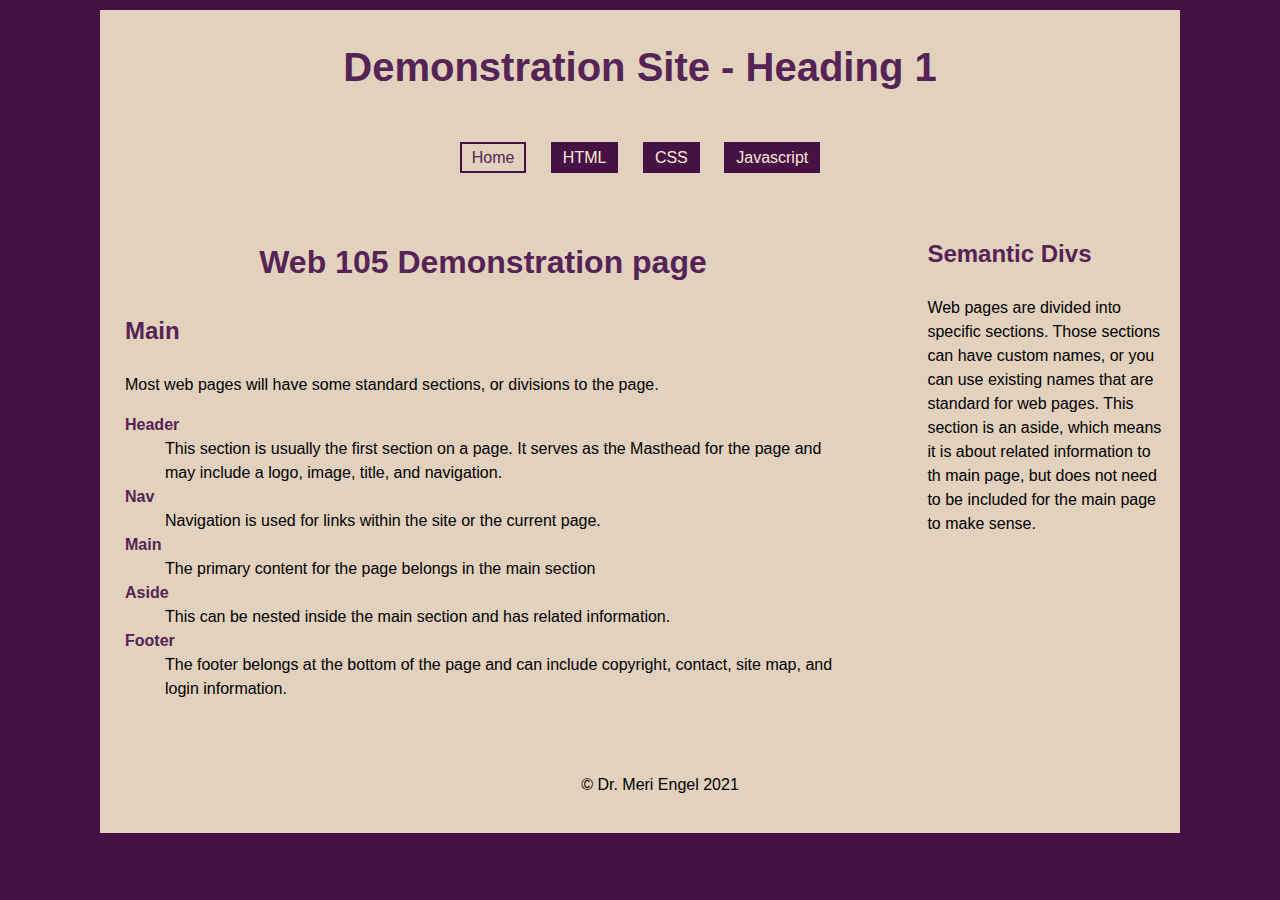
<file: demo-site/index.html>
<!DOCTYPE html>
<html lang="en">

<head>
    <meta charset="UTF-8">
    <meta name="viewport" content="width=device-width, initial-scale=1.0">
    <title>Home Page - Sample</title>
    <link rel="stylesheet" href="css/styles.css">
</head>

<body>
    <div class="container">
        <header>
            <h1>Demonstration Site - Heading 1</h1>
            <nav>
                <a href="index.html" id="current">Home</a>
                <a href="pages/html.html">HTML</a>
                <a href="pages/css.html">CSS</a>
                <a href="pages/javascript.html">Javascript</a>
            </nav>
        </header>
        <aside id="front-aside">
            <h3>Semantic Divs</h3>
            <p>Web pages are divided into specific sections. Those sections can have custom names, or you can use
                existing names that
                are standard for web pages. This section is an aside, which means it is about related information to
                th
                main page, but
                does not need to be included for the main page to make sense.
            </p>
        </aside>
        <main id="front-main">
            <h2>Web 105 Demonstration page</h2>

            <h3>Main</h3>
            <p>Most web pages will have some standard sections, or divisions to the page.</p>
            <dl>
                <dt>Header</dt>
                <dd>This section is usually the first section on a page. It serves as the
                    Masthead for the page and may include a logo, image, title, and navigation.
                </dd>
                <dt>Nav</dt>
                <dd>Navigation is used for links within the site or the current page.</dd>
                <dt>Main</dt>
                <dd>The primary content for the page belongs in the main section</dd>
                <dt>Aside</dt>
                <dd>This can be nested inside the main section and has related information.</dd>
                <dt>Footer</dt>
                <dd>The footer belongs at the bottom of the page and can include copyright, contact, site map, and
                    login information.
                </dd>
            </dl>
        </main>

        <footer>
            <p>&copy; Dr. Meri Engel 2021</p>
        </footer>
    </div>
</body>

</html>
</file>
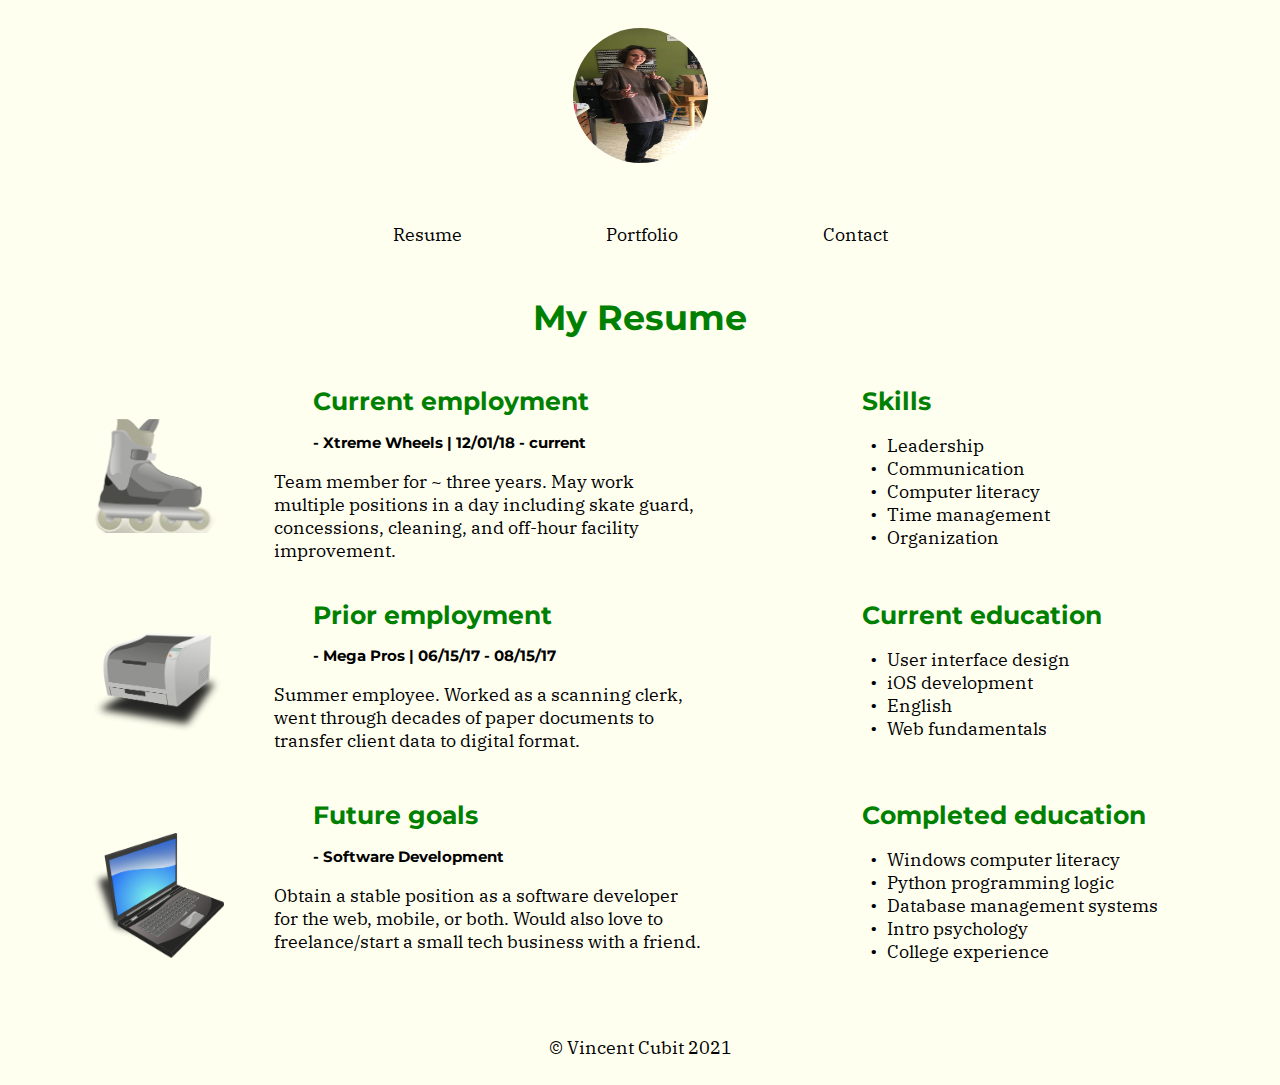
<file: resume-portfolio/index.html>
<!DOCTYPE html>
<html lang="en">
<head>
    <meta charset="UTF-8">
    <meta http-equiv="X-UA-Compatible" content="IE=edge">
    <meta name="viewport" content="width=device-width, initial-scale=1.0">
    <title>Resume</title>
    <link rel="stylesheet" href="css/styles.css">
    <link rel="preconnect" href="https://fonts.gstatic.com"> 
    <link href="https://fonts.googleapis.com/css2?family=IBM+Plex+Serif:wght@200&family=Montserrat:wght@200&display=swap" rel="stylesheet">
</head>
<body>
    <header>
        <img src="images/vin.png" alt="Vincent Cubit" id="profile-pic">
        <nav>
            <a href="index.html" class="nav-link">Resume</a>
            <a href="pages/portfolio.html" class="nav-link">Portfolio</a>
            <a href="pages/contact.html" class="nav-link">Contact</a>
        </nav>
    </header>
    <main>
        <div class="container">
            <h1 class="page-header">My Resume</h1>
            <div class="resume-img-container">
                <img src="images/roller-skating.png" alt="roller-skating" class="resume-img" id="roller-skate">
                <h1>Current employment</h1>
                <h2>- Xtreme Wheels | 12/01/18 - current</h2>
                <p>Team member for ~ three years. May work multiple positions in a day including skate guard,
                    concessions, cleaning, and off-hour facility improvement.</p>
            </div>
            <div class="skills-education-container">
                <h1>Skills</h1>
                <ul>
                    <li>Leadership</li>
                    <li>Communication</li>
                    <li>Computer literacy</li>
                    <li>Time management</li>
                    <li>Organization</li>
                </ul>
            </div>
            <div class="resume-img-container">
                <img src="images/printer.png" alt="printer" class="resume-img">
                <h1>Prior employment</h1>
                <h2>- Mega Pros | 06/15/17 - 08/15/17</h2>
                <p>Summer employee. Worked as a scanning clerk, went through decades of paper documents
                    to transfer client data to digital format.</p>
            </div>
            <div class="skills-education-container">
                <h1>Current education</h1>
                <ul>
                    <li>User interface design</li>
                    <li>iOS development</li>
                    <li>English</li>
                    <li>Web fundamentals</li>
                </ul>
            </div>
            <div class="resume-img-container">
                <img src="images/computer.png" alt="computer" class="resume-img">
                <h1>Future goals</h1>
                <h2>- Software Development</h2>
                <p>Obtain a stable position as a software developer for the web, mobile, or both.
                    Would also love to freelance/start a small tech business with a friend.</p>
            </div>
            <div class="skills-education-container">
                <h1>Completed education</h1>
                <ul>
                    <li>Windows computer literacy</li>
                    <li>Python programming logic</li>
                    <li>Database management systems</li>
                    <li>Intro psychology</li>
                    <li>College experience</li>
                </ul>
            </div>
        </div>
    </main>
    <footer>
        <p>&copy; Vincent Cubit 2021</p>
    </footer>
</body>
</html>
</file>
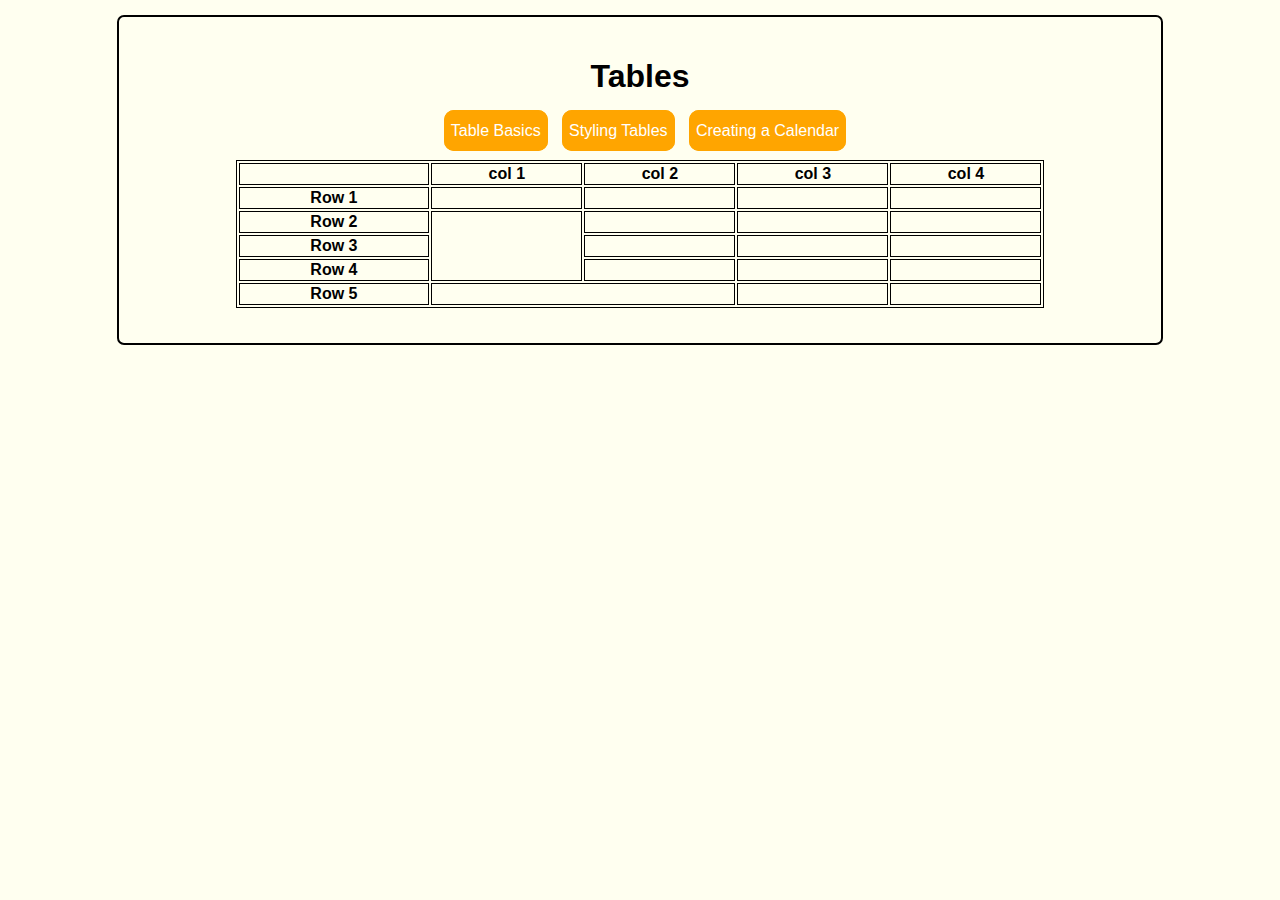
<file: tables/index.html>
<!DOCTYPE html>
<html lang="en">
<head>
    <meta charset="UTF-8">
    <meta http-equiv="X-UA-Compatible" content="IE=edge">
    <meta name="viewport" content="width=device-width, initial-scale=1.0">
    <title>Tables</title>
    <link rel="stylesheet" href="css/styles.css">

    <style>
        table,
        th,
        td {
            border: 1px solid black;
        }

        table {
            margin: 20px auto;
        }
    </style>
</head>
<body>
    <div class="container">
    <header>
        <h1>Tables</h1>
        <nav>
            <a href="index.html">Table Basics</a>
            <a href="pages/styling-tables.html">Styling Tables</a>
            <a href="pages/calendar.html">Creating a Calendar</a>
        </nav>
    </header>
    <main>
        <table style="width: 80%;">
            <tr>
                <th></th>
                <th>col 1</th>
                <th>col 2</th>
                <th>col 3</th>
                <th>col 4</th>
            </tr>
            <tr>
                <th>Row 1</th>
                <td></td>
                <td></td>
                <td></td>
                <td></td>
            </tr>
            <tr>
                <th>Row 2</th>
                <td rowspan="3"></td>
                <td></td>
                <td></td>
                <td></td>
            </tr>
            <tr>
                <th>Row 3</th>
                <td></td>
                <td></td>
                <td></td>
            </tr>
            <tr>
                <th>Row 4</th>
                <td></td>
                <td></td>
                <td></td>
            </tr>
            <tr>
                <th>Row 5</th>
                <td colspan="2"></td>
                <td></td>
                <td></td>
            </tr>
        </table>
    </main>
    </div>
</body>
</html>
</file>
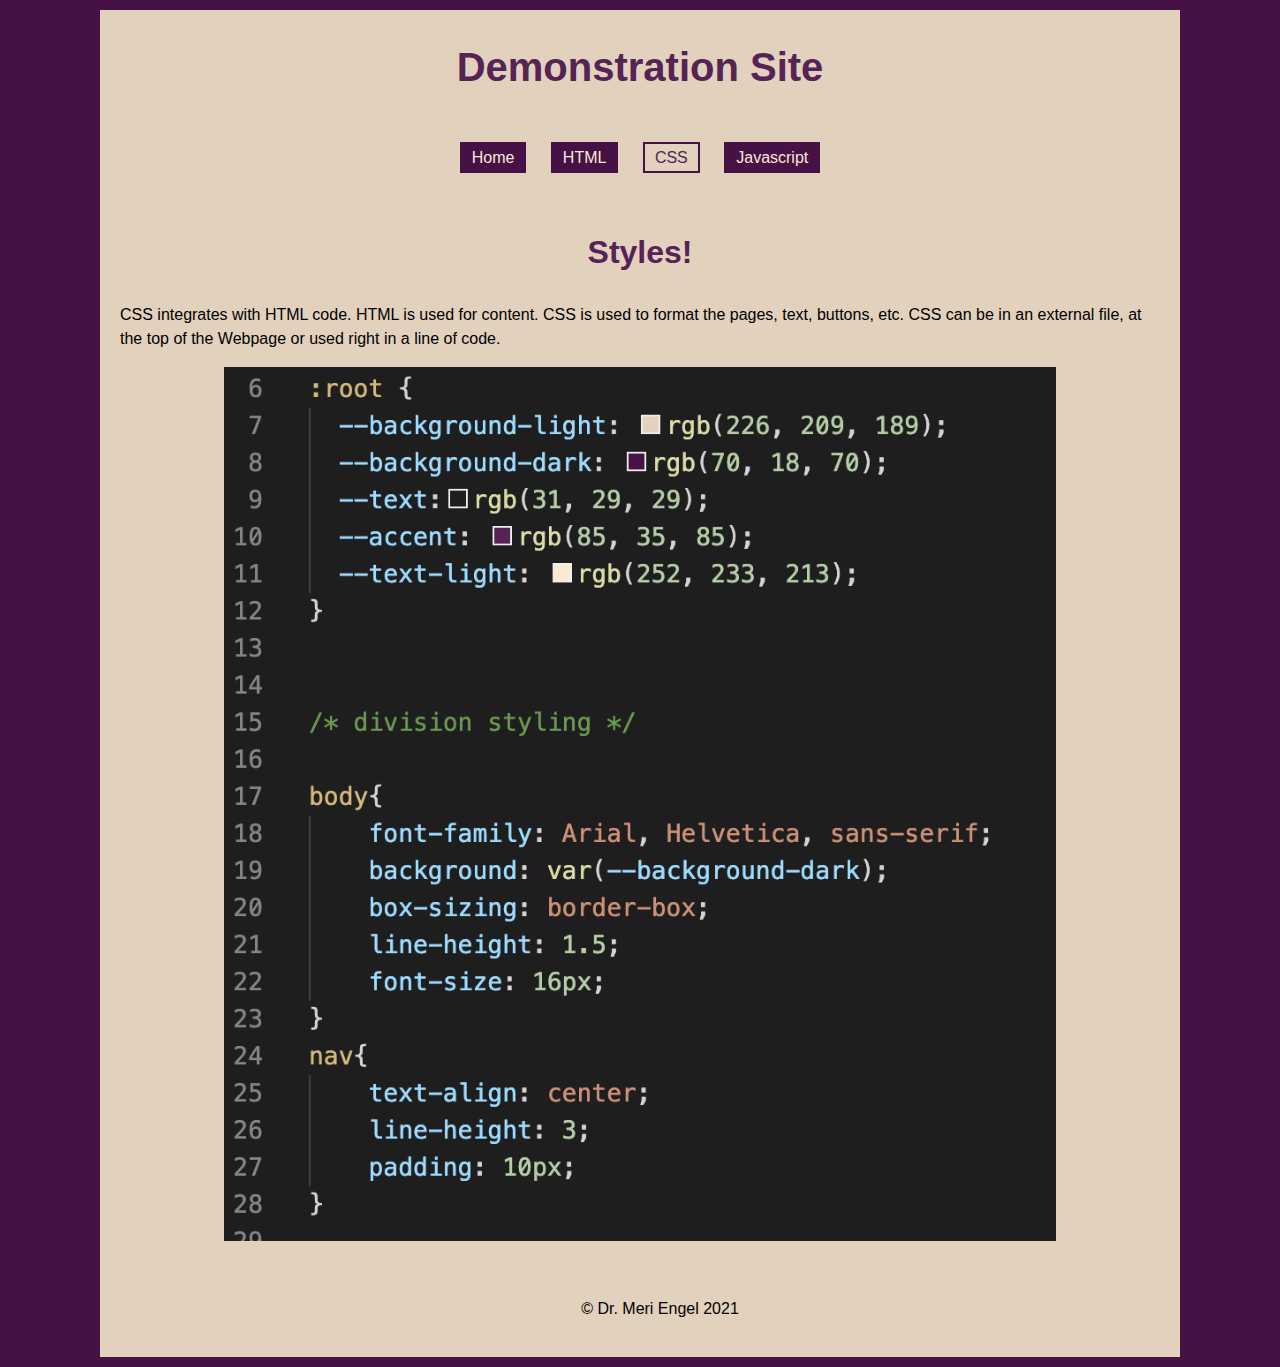
<file: demo-site/pages/css.html>
<!DOCTYPE html>
<html lang="en">

<head>
    <meta charset="UTF-8">
    <meta name="viewport" content="width=device-width, initial-scale=1.0">
    <title>Home Page - Sample</title>
    <link rel="stylesheet" href="../css/styles.css">
</head>

<body>
    <div class="container">
        <header>
            <h1>Demonstration Site</h1>
            <nav>
                <a href="../index.html">Home</a>
                <a href="html.html">HTML</a>
                <a href="css.html" id="current">CSS</a>
                <a href="javascript.html">Javascript</a>
            </nav>
        </header>
        <main>
            <h2>Styles!</h2>
            <p>CSS integrates with HTML code. HTML is used for content. CSS is used to format the
                pages, text, buttons, etc. CSS can be in an external file, at the top of the Webpage 
                or used right in a line of code.
            </p>
            <img src="../images/css.png" alt="Cascading Styles" id="style">
            
        </main>
    
        <footer>
            <p>&copy; Dr. Meri Engel 2021</p>
        </footer>
    </div>
</body>

</html>
</file>
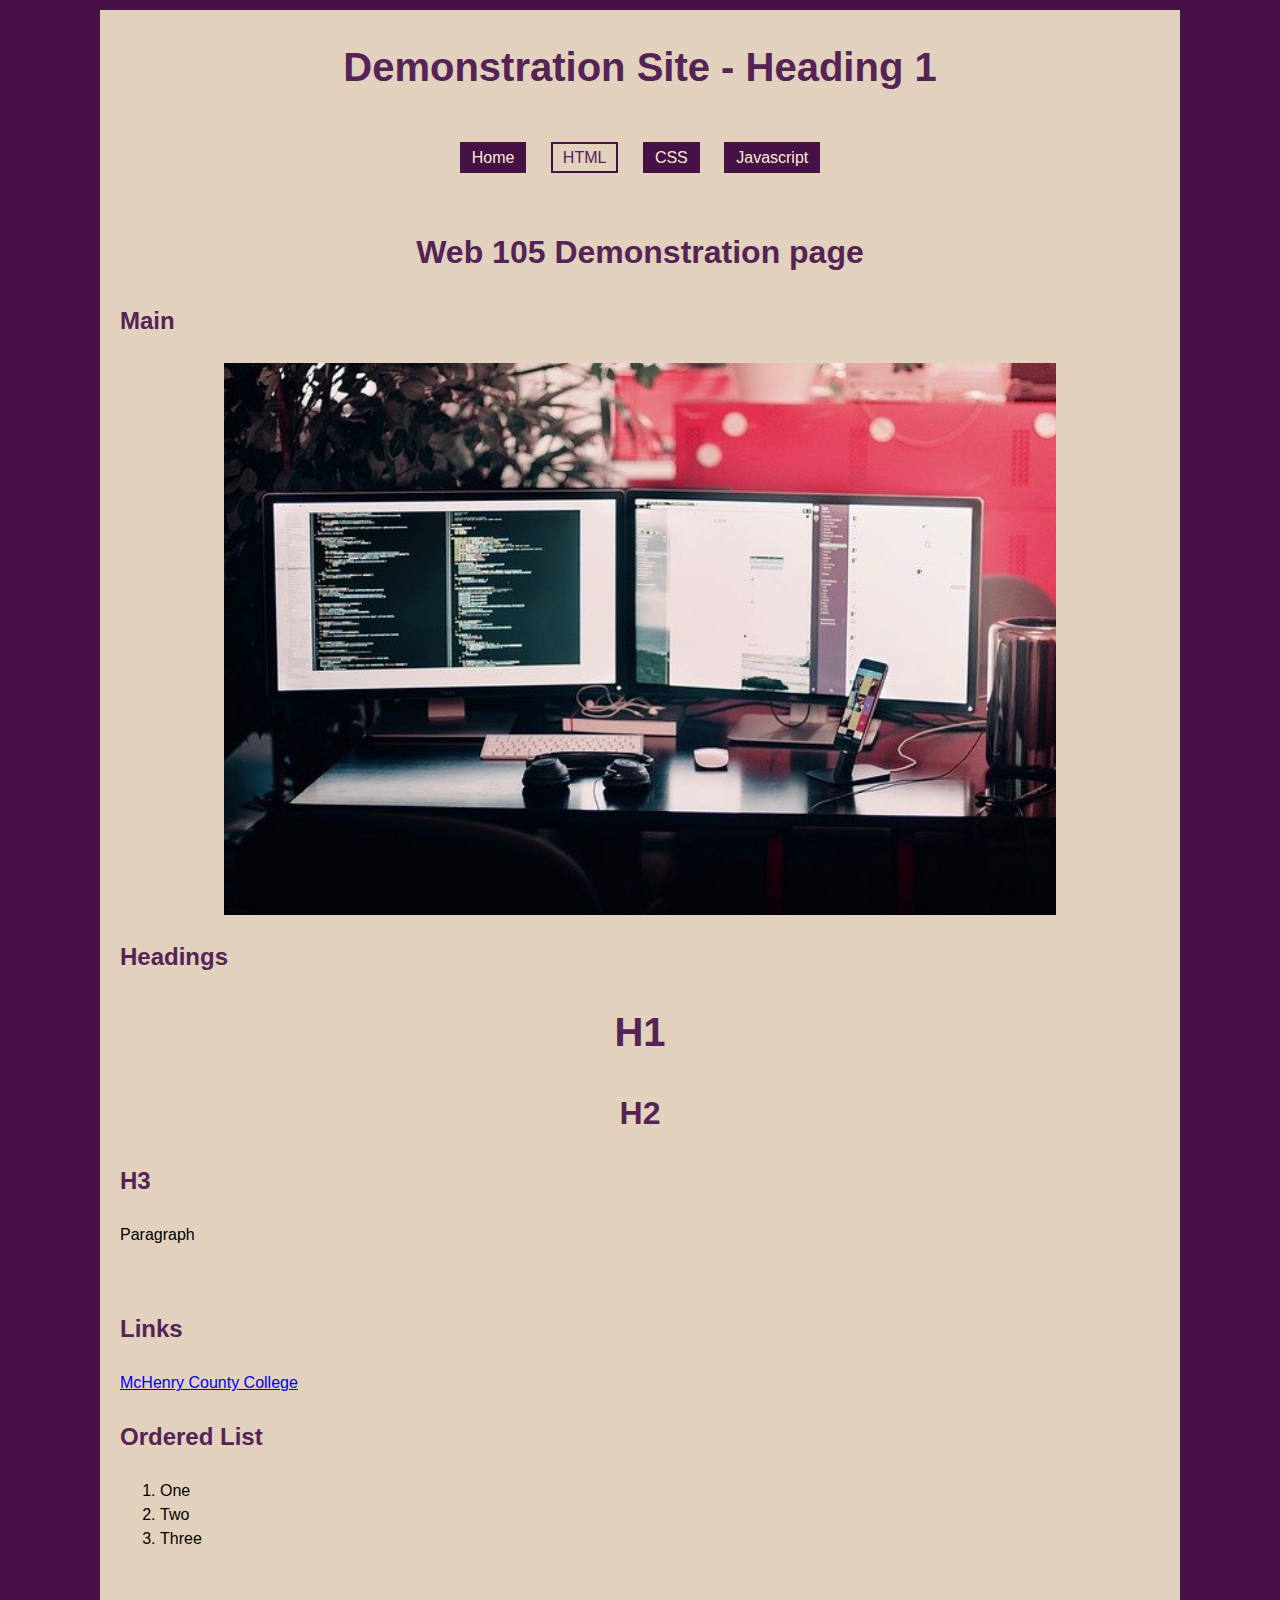
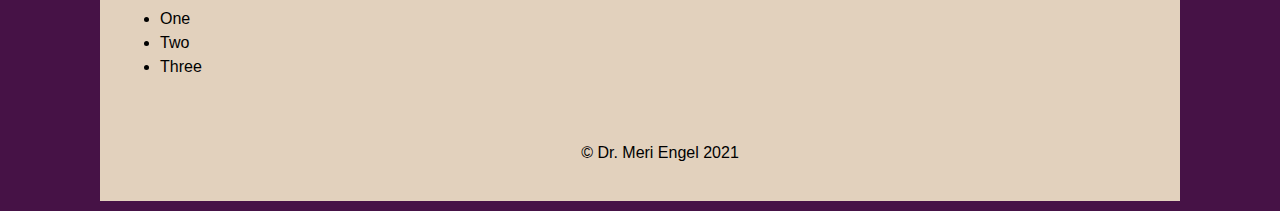
<file: demo-site/pages/html.html>
<!DOCTYPE html>
<html lang="en">

<head>
    <meta charset="UTF-8">
    <meta name="viewport" content="width=device-width, initial-scale=1.0">
    <title>Home Page - Sample</title>
    <link rel="stylesheet" href="../css/styles.css">
</head>

<body>
    <div class="container">
        <header>
            <h1>Demonstration Site - Heading 1</h1>
            <nav>
                <a href="../index.html">Home</a>
                <a href="html.html" id="current">HTML</a>
                <a href="css.html">CSS</a>
                <a href="javascript.html">Javascript</a>
            </nav>
        </header>
        <main>
            <h2>Web 105 Demonstration page</h2>
            <h3>Main</h3>
            <img src="../images/computer.jpg" alt="">
            <h3>Headings</h3>
            <h1>H1</h1>
            <h2>H2</h2>
            <h3>H3</h3>
            <p>Paragraph</p>
            <p>&nbsp;</p>
            <h3>Links</h3>
            <p><a href="www.mchenry.edu">McHenry County College</a></p>
            <h3>Ordered List</h3>
            <ol>
                <li>One</li>
                <li>Two</li>
                <li>Three</li>
            </ol>
            <p>&nbsp;</p>
            <ul>
                <li>One</li>
                <li>Two</li>
                <li>Three</li>
            </ul>
        </main>
        <footer>
            <p>&copy; Dr. Meri Engel 2021</p>
        </footer>
    </div>
</body>

</html>
</file>
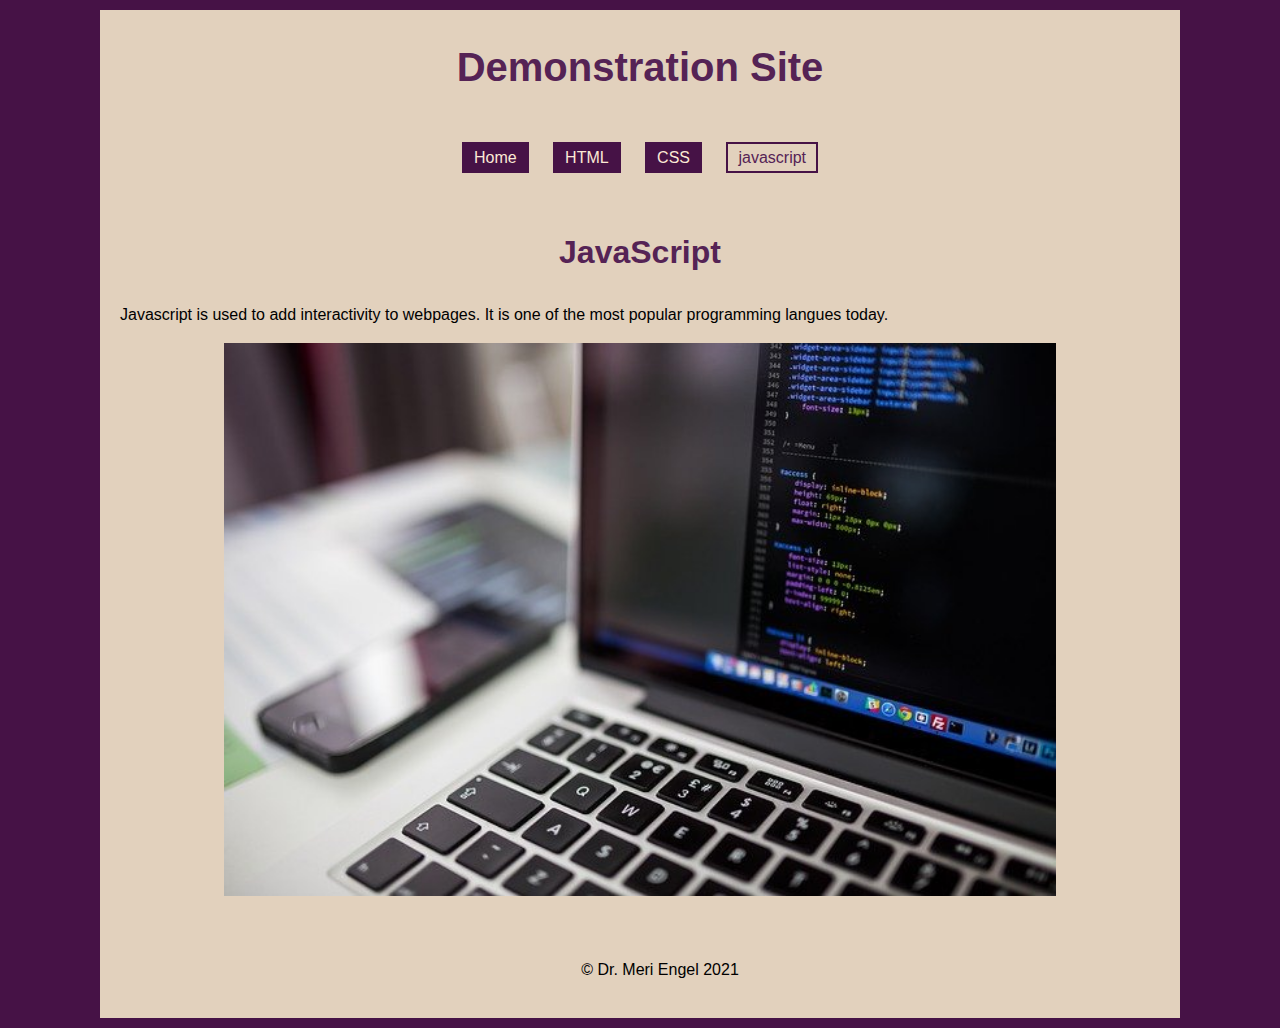
<file: demo-site/pages/javascript.html>
<!DOCTYPE html>
<html lang="en">

<head>
    <meta charset="UTF-8">
    <meta name="viewport" content="width=device-width, initial-scale=1.0">
    <title>Home Page - Sample</title>
    <link rel="stylesheet" href="../css/styles.css">
</head>

<body>
    <div class="container">
        <header>
            <h1>Demonstration Site</h1>
            <nav>
                <a href="../index.html">Home</a>
                <a href="html.html">HTML</a>
                <a href="css.html">CSS</a>
                <a href="Javascript.html" id="current">javascript</a>
            </nav>
        </header>
        <main>
            <h2>JavaScript</h2>

            <p>Javascript is used to add interactivity to webpages.
                It is one of the most popular programming langues today.</p>
            <p><img src="../images/code.jpg" alt="Computer Code"></p>
        </main>


        <footer>
            <p>&copy; Dr. Meri Engel 2021</p>
        </footer>
    </div>
</body>

</html>
</file>
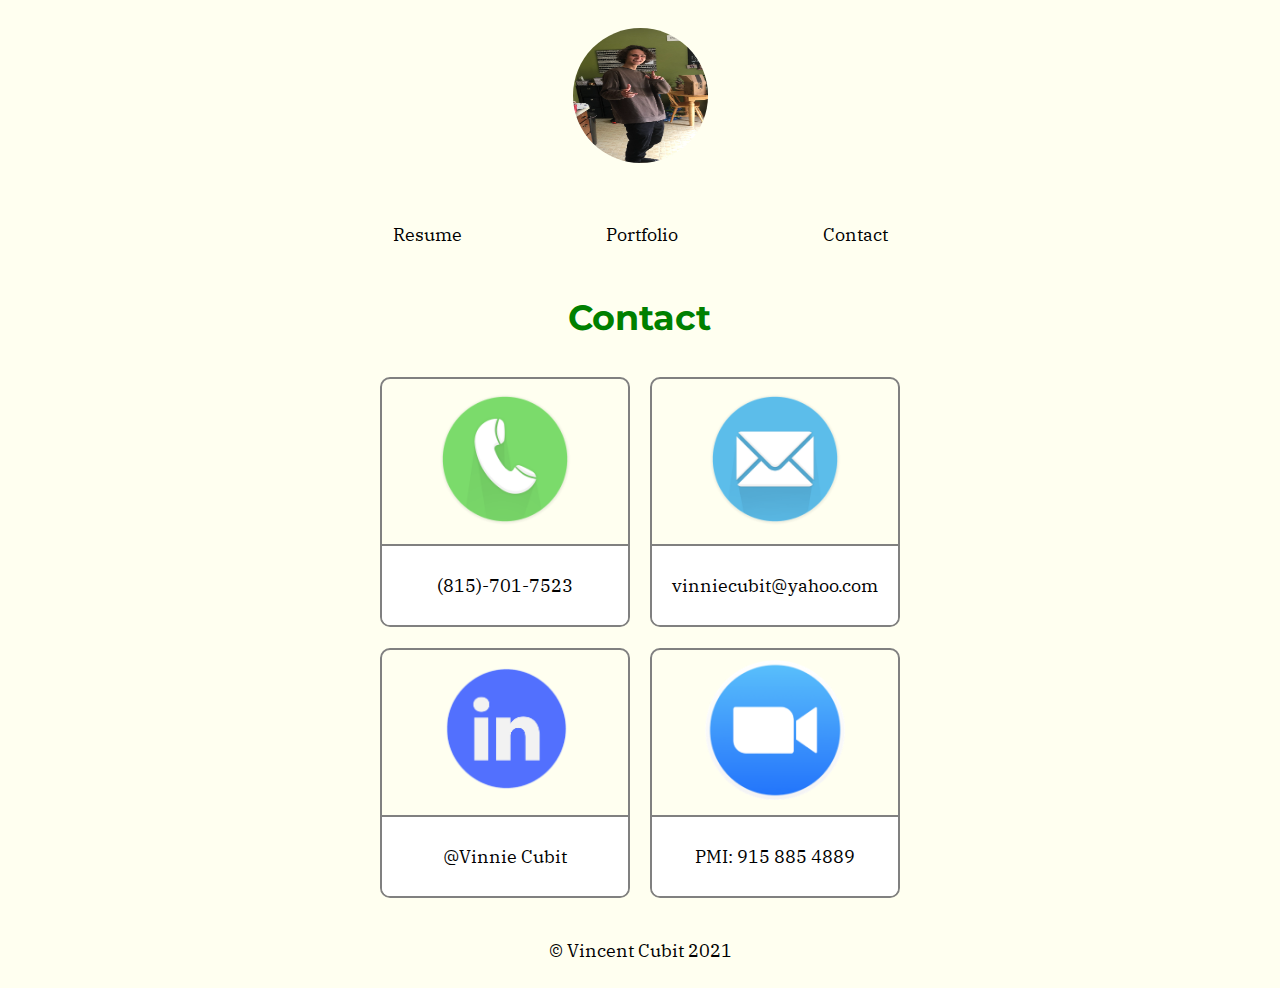
<file: resume-portfolio/pages/contact.html>
<!DOCTYPE html>
<html lang="en">
<head>
    <meta charset="UTF-8">
    <meta http-equiv="X-UA-Compatible" content="IE=edge">
    <meta name="viewport" content="width=device-width, initial-scale=1.0">
    <title>Contact</title>
    <link rel="stylesheet" href="../css/styles.css">
    <link rel="preconnect" href="https://fonts.gstatic.com"> 
    <link href="https://fonts.googleapis.com/css2?family=IBM+Plex+Serif:wght@200&family=Montserrat:wght@200&display=swap" rel="stylesheet">
</head>
<body>
    <header>
        <img src="../images/vin.png" alt="Vincent Cubit" id="profile-pic">
        <nav>
            <a href="../index.html" class="nav-link">Resume</a>
            <a href="portfolio.html" class="nav-link">Portfolio</a>
            <a href="contact.html" class="nav-link">Contact</a>
        </nav>
    </header>
    <main>
        <div class="container">
            <h1 class="page-header">Contact</h1>
            <div class="contact-row">
                <div class="contact-column" id="phone">
                    <img src="../images/phone.png" alt="">
                    <div class="desc"><p>(815)-701-7523</p></div>
                </div>
                <div class="contact-column" id="email">
                    <img src="../images/email.png" alt="">
                    <div class="desc"><p>vinniecubit@yahoo.com</p></div>
                </div>
            </div>
            <div class="contact-row">
                <div class="contact-column" id="linked">
                    </a><img src="../images/linkedin.png" alt="">
                    <div class="desc"><p>@Vinnie Cubit</p></div>
                </div>
                <div class="contact-column" id="zoom">
                    <img src="../images/zoom.png" alt="">
                    <div class="desc"><p>PMI: 915 885 4889</p></div>
                </div>
            </div>
        </div>
    </main>
    <footer>
        <p>&copy; Vincent Cubit 2021</p>
    </footer>
</body>
</html>
</file>
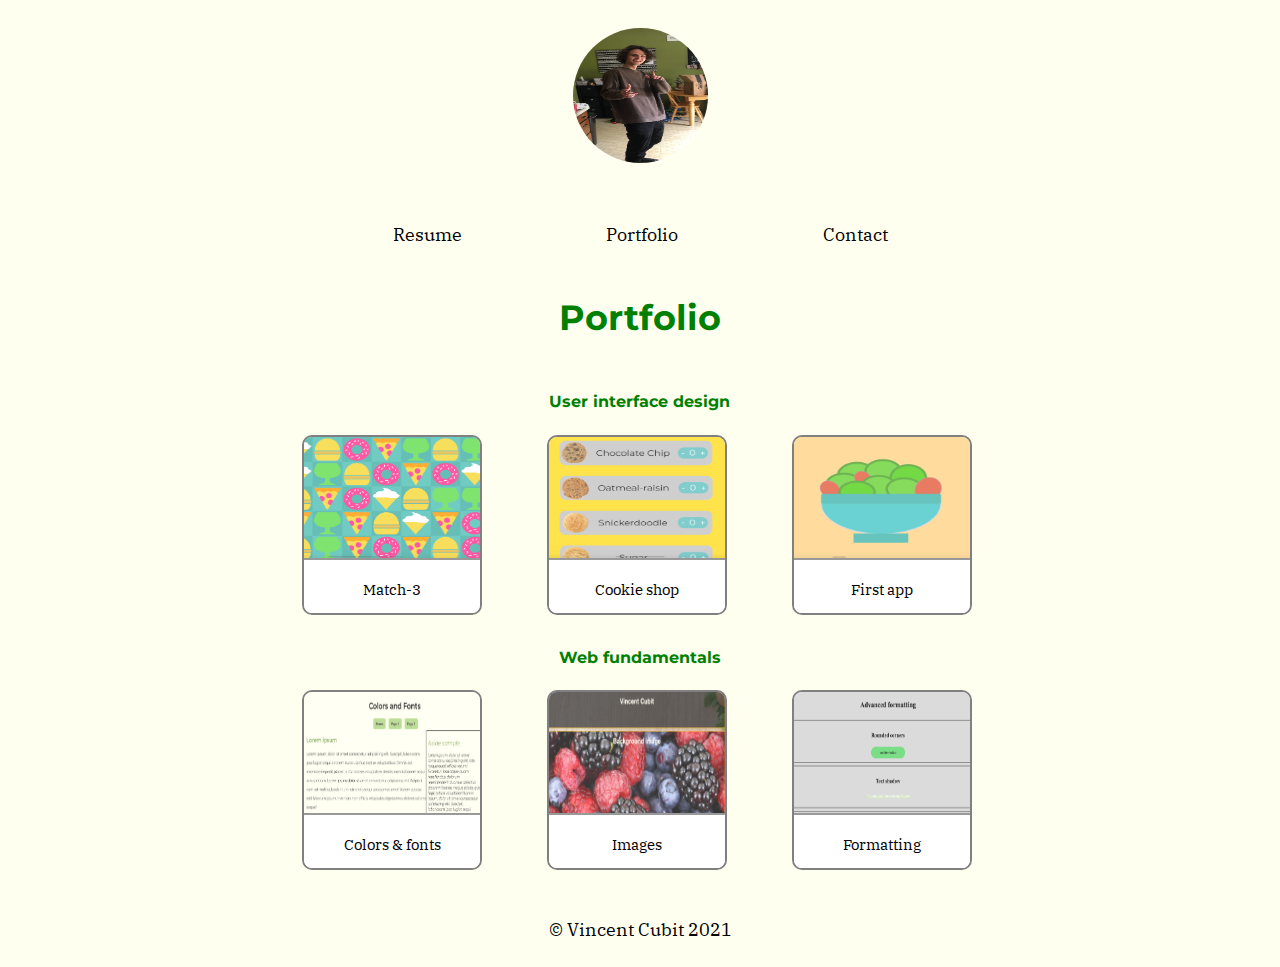
<file: resume-portfolio/pages/portfolio.html>
<!DOCTYPE html>
<html lang="en">
<head>
    <meta charset="UTF-8">
    <meta http-equiv="X-UA-Compatible" content="IE=edge">
    <meta name="viewport" content="width=device-width, initial-scale=1.0">
    <title>Portfolio</title>
    <link rel="stylesheet" href="../css/styles.css">
    <link rel="preconnect" href="https://fonts.gstatic.com"> 
    <link href="https://fonts.googleapis.com/css2?family=IBM+Plex+Serif:wght@200&family=Montserrat:wght@200&display=swap" rel="stylesheet">
</head>
<body>
    <header>
        <img src="../images/vin.png" alt="Vincent Cubit" id="profile-pic">
        <nav>
            <a href="../index.html" class="nav-link">Resume</a>
            <a href="portfolio.html" class="nav-link">Portfolio</a>
            <a href="contact.html" class="nav-link">Contact</a>
        </nav>
    </header>
    <main>
        <div class="container">
            <h1 class="page-header">Portfolio</h1>
        <div class="portfolio-section">
            <h2>User interface design</h2>
            <div class="portfolio-item" id="first-portfolio-item">
                <a href="https://www.figma.com/file/Opyz1oLUKPidbILFOM5Amz/match-3?node-id=0%3A1" target="_blank"><img src="../images/match-3.png" alt="match-3-game"></a>
                <div class="desc"><p>Match-3</p></div>
            </div>
            <div class="portfolio-item">
                <a href="https://www.figma.com/file/HVbqpfQviAI2n0JHW6sXfi/Figma-practice-Cubit?node-id=0%3A1" target="_blank"><img src="../images/cookie-app.png" alt="cookie-app"></a>
                <div class="desc"><p>Cookie shop</p></div>
            </div>
            <div class="portfolio-item">
                <a href="https://www.figma.com/file/venMkgSg1Qps2tV2int5cC/Wireframe" target="_blank"><img src="../images/nutrientchecker.png" alt="app-design"></a>
                <div class="desc"><p>First app</p></div>
            </div>
        </div>
        <div class="portfolio-section">
            <h2>Web fundamentals</h2>
            <div class="portfolio-item" id="first-portfolio-item">
                <a href="http://vcubitsp21.mccdgm.net/web105-cubit/colors-fonts/index.html" target="_blank"><img src="../images/colors-fonts.png" alt="fonts-colors-site"></a>
                <div class="desc"><p>Colors & fonts</p></div>
            </div>
            <div class="portfolio-item">
                <a href="http://vcubitsp21.mccdgm.net/web105-cubit/images-site/index.html" target="_blank"><img src="../images/images.png" alt="images-site"></a>
                <div class="desc"><p>Images</p></div>
            </div>
            <div class="portfolio-item">
                <a href="http://vcubitsp21.mccdgm.net/web105-cubit/advanced-formatting/index.html" target="_blank"><img src="../images/advanced-formatting.png" alt="advanced-formatting-site"></a>
                <div class="desc"><p>Formatting</p></div>
            </div>
        </div>
        </div>
        </main>
        <footer>
            <p>&copy; Vincent Cubit 2021</p>
        </footer>
</body>
</html>
</file>
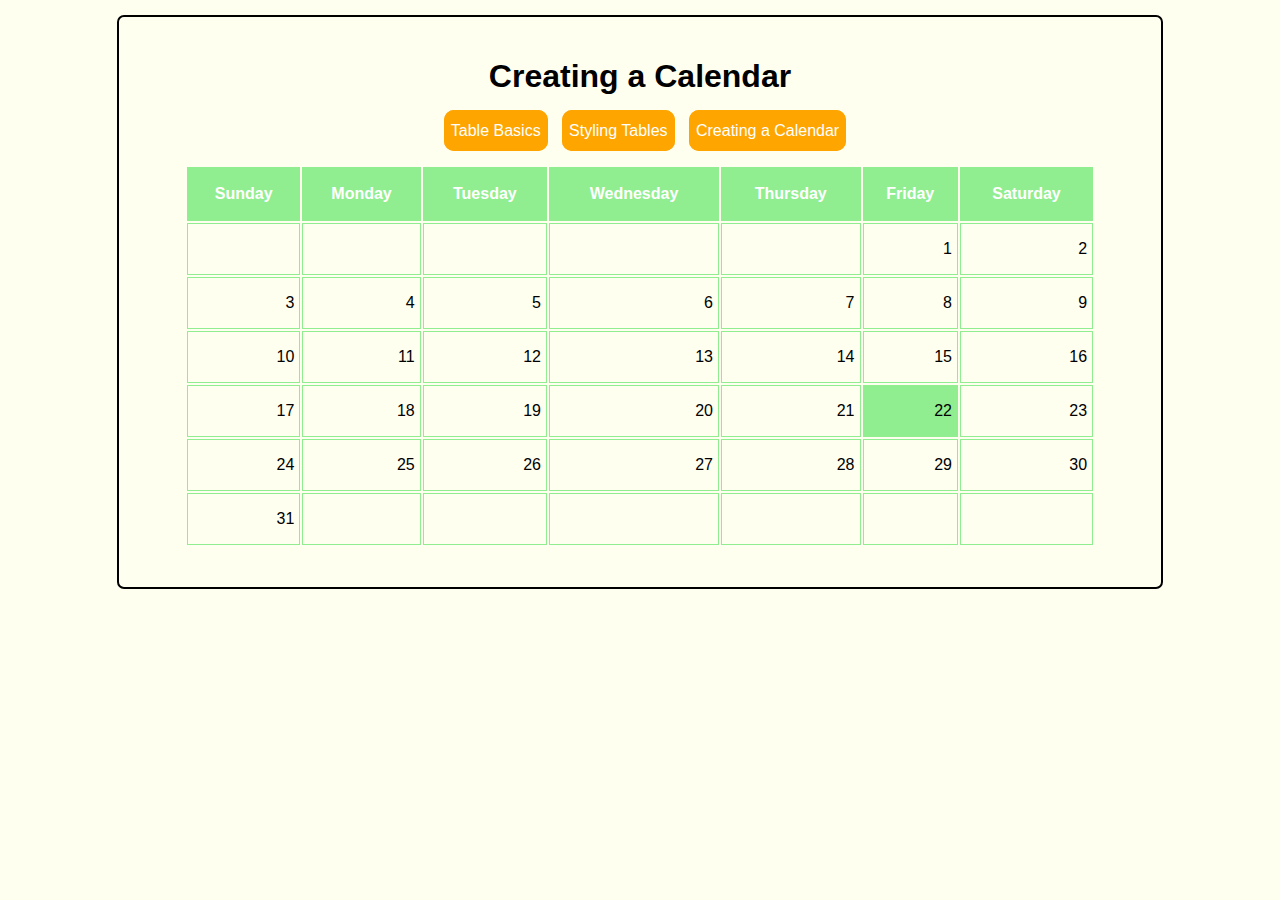
<file: tables/pages/calendar.html>
<!DOCTYPE html>
<html lang="en">
<head>
    <meta charset="UTF-8">
    <meta http-equiv="X-UA-Compatible" content="IE=edge">
    <meta name="viewport" content="width=device-width, initial-scale=1.0">
    <title>Creating a Calendar</title>
    <link rel="stylesheet" href="../css/styles.css">

    <style>
        table {
            width: 90%;
            margin: 25px auto;
        }

        th {
            background-color: lightgreen;
            color: white;
            text-align: center;
            border: 1px solid lightgreen;
            height: 50px;
        }

        td {
            height: 40px;
            text-align: right;
            border: 1px solid lightgreen;
            padding: 5px;
        }

        td:hover {
            background-color: lightgreen;
        }
    </style>
</head>
<body>
    <div class="container">
    <header>
        <h1>Creating a Calendar</h1>
        <nav>
            <a href="../index.html">Table Basics</a>
            <a href="styling-tables.html">Styling Tables</a>
            <a href="calendar.html">Creating a Calendar</a>
        </nav>
    </header>
    <main>
        <table>
            <tr>
                <th>Sunday</th>
                <th>Monday</th>
                <th>Tuesday</th>
                <th>Wednesday</th>
                <th>Thursday</th>
                <th>Friday</th>
                <th>Saturday</th>
            </tr>
            <tr>
                <td></td>
                <td></td>
                <td></td>
                <td></td>
                <td></td>
                <td>1</td>
                <td>2</td>
            </tr>
            <tr>
                <td>3</td>
                <td>4</td>
                <td>5</td>
                <td>6</td>
                <td>7</td>
                <td>8</td>
                <td>9</td>
            </tr>
            <tr>
                <td>10</td>
                <td>11</td>
                <td>12</td>
                <td>13</td>
                <td>14</td>
                <td>15</td>
                <td>16</td>
            </tr>
            <tr>
                <td>17</td>
                <td>18</td>
                <td>19</td>
                <td>20</td>
                <td>21</td>
                <td style="background-color: lightgreen;">22</td>
                <td>23</td>
            </tr>
            <tr>
                <td>24</td>
                <td>25</td>
                <td>26</td>
                <td>27</td>
                <td>28</td>
                <td>29</td>
                <td>30</td>
            </tr>
            <tr>
                <td>31</td>
                <td></td>
                <td></td>
                <td></td>
                <td></td>
                <td></td>
                <td></td>
            </tr>
        </table>
    </main>
    </div>
</body>
</html>
</file>
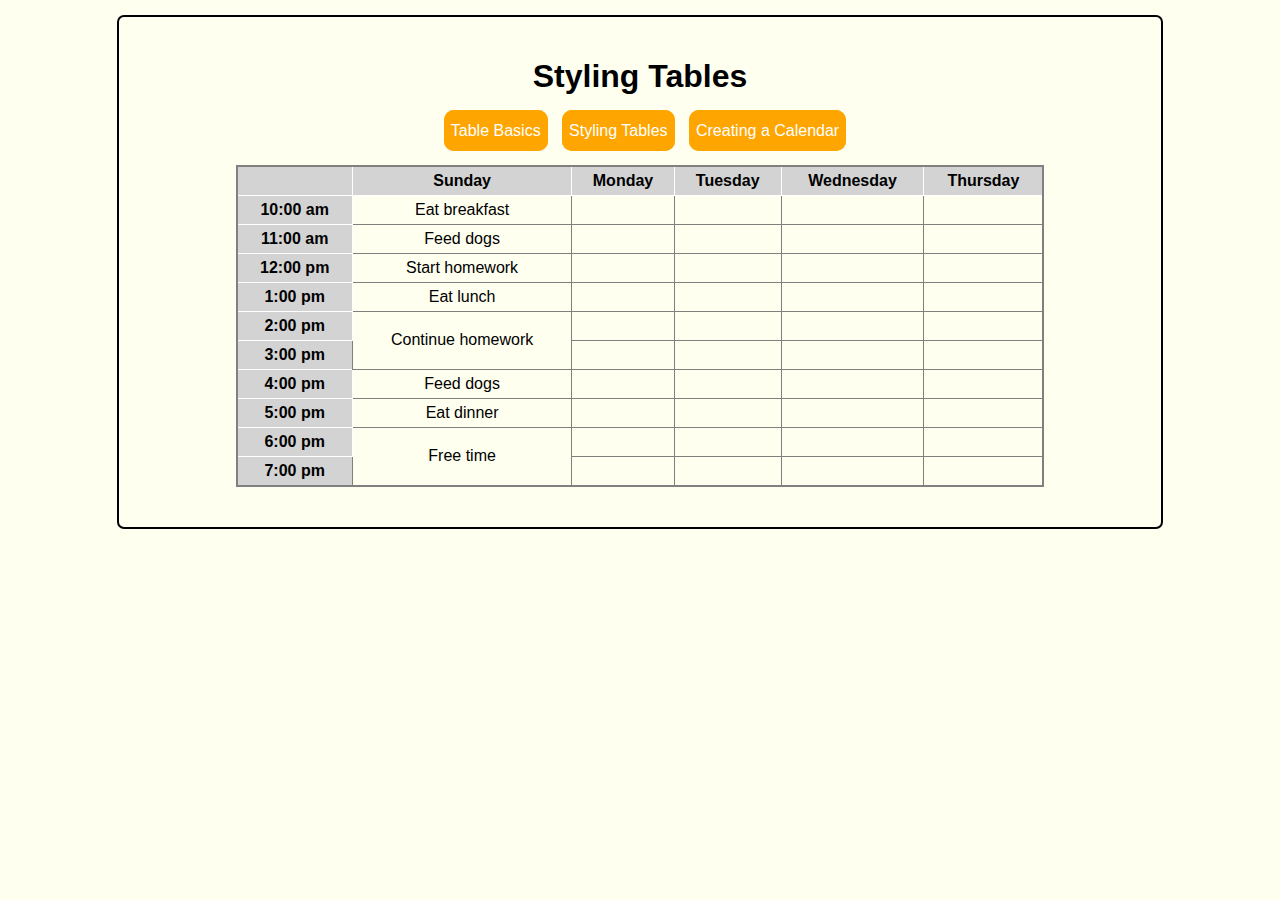
<file: tables/pages/styling-tables.html>
<!DOCTYPE html>
<html lang="en">
<head>
    <meta charset="UTF-8">
    <meta http-equiv="X-UA-Compatible" content="IE=edge">
    <meta name="viewport" content="width=device-width, initial-scale=1.0">
    <title>Styling Tables</title>
    <link rel="stylesheet" href="../css/styles.css">

    <style>
        table {
            border: 2px solid gray;
            border-collapse: collapse;
            margin: 25px auto;
            width: 80%;
        }
        
        th,
        td {
            border: 1px solid gray;
            padding: 5px;
        }

        th {
            border: 1px solid white;
            background-color: lightgray;
        }

        tr:hover {
            background-color: lightpink;
        }

        td {
            text-align: center;
            min-height: 25px;
        }

    </style>
</head>
<body>
    <div class="container">
    <header>
        <h1>Styling Tables</h1>
        <nav>
            <a href="../index.html">Table Basics</a>
            <a href="styling-tables.html">Styling Tables</a>
            <a href="calendar.html">Creating a Calendar</a>
        </nav>
    </header>
    <main>
        <table>
            <tr>
                <th></th>
                <th>Sunday</th>
                <th>Monday</th>
                <th>Tuesday</th>
                <th>Wednesday</th>
                <th>Thursday</th>
            </tr>
            <tr>
                <th>10:00 am</th>
                <td>Eat breakfast</td>
                <td></td>
                <td></td>
                <td></td>
                <td></td>
            </tr>
            <tr>
                <th>11:00 am</th>
                <td>Feed dogs</td>
                <td></td>
                <td></td>
                <td></td>
                <td></td>
            </tr>
            <tr>
                <th>12:00 pm</th>
                <td>Start homework</td>
                <td></td>
                <td></td>
                <td></td>
                <td></td>
            </tr>
            <tr>
                <th>1:00 pm</th>
                <td>Eat lunch</td>
                <td></td>
                <td></td>
                <td></td>
                <td></td>
            </tr>
            <tr>
                <th>2:00 pm</th>
                <td rowspan="2">Continue homework</td>
                <td></td>
                <td></td>
                <td></td>
                <td></td>
            </tr>
            <tr>
                <th>3:00 pm</th>
                <td></td>
                <td></td>
                <td></td>
                <td></td>
            </tr>
            <tr>
                <th>4:00 pm</th>
                <td>Feed dogs</td>
                <td></td>
                <td></td>
                <td></td>
                <td></td>
            </tr>
            <tr>
                <th>5:00 pm</th>
                <td>Eat dinner</td>
                <td></td>
                <td></td>
                <td></td>
                <td></td>
            </tr>
            <tr>
                <th>6:00 pm</th>
                <td rowspan="2">Free time</td>
                <td></td>
                <td></td>
                <td></td>
                <td></td>
            </tr>
            <tr>
                <th>7:00 pm</th>
                <td></td>
                <td></td>
                <td></td>
                <td></td>
            </tr>
        </table>
    </main>
    </div>
</body>
</html>
</file>
<file: demo-site/css/styles.css>
/* This is a CSS comment*/

/* Variables should be grouped together at the top of the page */
/* Read more about variables here: https://www.w3schools.com/css/css3_variables.asp */

:root {
  --background-light: rgb(226, 209, 189);
  --background-dark: rgb(70, 18, 70);
  --text:rgb(31, 29, 29);
  --accent: rgb(85, 35, 85);
  --text-light: rgb(252, 233, 213);  
}


/* division styling */

body{
    font-family: Arial, Helvetica, sans-serif;
    background: var(--background-dark);
    box-sizing: border-box;
    line-height: 1.5;
    font-size: 16px;
}
nav{
    text-align: center;
    line-height: 3;
    padding: 10px;
}
.style{
    width:30%;
    display: block;
    float: right;
    margin-left: 15px;
}

.container{
    max-width: 1080px;
    width: 90%;
    margin: 10px auto;
    overflow: auto;
    background: var(--background-light);
}
#front-main{
    float: left;
    width: 70%;
    margin: 10px 15px 10px 5px;;
}
#front-aside{
    clear: both;
    float: right;
    width: 22%;
    margin: 10px 5px;
    padding: 10px;
}

main{
    padding: 10px 20px;
    box-sizing: border-box;
}

footer{
    clear: both;
    text-align: center;
    padding: 20px;
    width: 100%;
    margin: 0;
}
/* button styling */

nav a{
    background: var(--background-dark);
    border: 2px solid var(--background-dark);
    text-decoration: none;
    padding: 5px 10px;
    margin: 5px 10px;
    color: var(--text-light);
}

nav a:hover, #current{
    background: var(--background-light);
    color: var(--accent);
}

/* text styling */

h1{
    font-size: 2.5em;
    text-align: center;
    font-weight: bold;
    color:var(--accent);
}

h2{
    font-size: 2em;
    text-align: center;
    font-weight: bold;
    color:var(--accent);
}

h3{
    font-size: 1.5em;
    text-align: left;
    font-weight: bold;
    color:var(--accent);
}

dt{
    font-weight: bold;
    color: var(--accent);
}


/* images */
img{
    /* this code centers the image */
    width: 80%;
    display: block;
    margin: 10px auto;
}
</file>
<file: resume-portfolio/css/styles.css>
:root {
    --main-border: 2px solid gray;
    --main-bg-color: ivory;
    --main-fg-color: green;
    --main-heading-font: 'Montserrat', sans-serif;
    --main-body-font: 'IBM Plex Serif', serif;
}

* {
    overflow: auto;
    box-sizing: border-box;
}

body {
    background-color: var(--main-bg-color);
    font-size: large;
}

h1, h2 {
    font-family: var(--main-heading-font);
}

p, nav a, li {
    font-family: var(--main-body-font);
}

#profile-pic {
    border-radius: 50%;
    height: 175px;
    width: 175px;
    display: block;
    margin-left: auto;
    margin-right: auto;
    padding: 20px;
}

nav {
    text-align: center;
    padding: 40px;
}

.nav-link {
    padding: 20px;
    margin-left: 50px;
    margin-right: 50px;
    text-decoration: none;
    color: black;
}

.nav-link:hover {
    border-bottom: var(--main-border);
    border-bottom-color: var(--main-fg-color);
}

.container {
    width: 95%;
    margin: 10px auto;
}

.resume-img-container {
    width: 65%;
    float: left;
}

.resume-img {
    height: 30%;
    width: 30%;
    border-radius: 5px;
    float: left;
    clear: both;
    display: block;
    padding: 50px;
    opacity: 85%;
}

.resume-img:hover {
    opacity: 100%;
}

.resume-img-container  > h1 {
    padding-left: 5%;
    color: var(--main-fg-color);
    font-size: 25px;
}

.resume-img-container  > h2 {
    padding-left: 5%;
    color: black;
    font-size: 15px;
}

.resume-img-container  > p {
    max-width: 55%;
}

.page-header {
    color: var(--main-fg-color);
    text-align:center;
    margin: auto;
    padding-bottom: 30px;
    font-size: 35px;
}

.skills-education-container {
    float: left;
    width: 35%;
}

.skills-education-container h1 {
    color: var(--main-fg-color);
    font-size: 25px;
    margin-left: 10%;
}

.skills-education-container ul {
    list-style: none;
}

.skills-education-container ul li {
    overflow-y: hidden;
}

.skills-education-container ul li::before {
    content: "•";
    padding: 10px;
}

footer {
    text-align: center;
}

.user-interface-work {
    width: 90%;
    margin: 10px auto;
    min-height: 150px;
    display: inline;
}

.section-title {
    text-align: center;
    color: var(--main-fg-color);
    font-size: 25px;
}

.contact-row {
    clear: both;
    text-align: center;
}

.contact-column {
    border: var(--main-border);
    border-radius: 10px;
    height: 250px;
    width: 250px;
    display: inline-block;
    overflow-y: hidden;
    margin: 8px;
}

.desc {
    padding: 10px;
    text-align: center;
    width: 100%;
    border-top: var(--main-border);
    font-family: var(--main-body-font);
    background-color: white;
}

.contact-column img {
    height: 160px;
    padding: 10px;
}

.contact-column:hover {
    border: 3px solid var(--main-fg-color);
}

.portfolio-section {
    /*width: 80%;*/
    width: 1025px;
    margin: 10px auto;
}

.portfolio-item {
    width: 180px;
    height: 180px;
    margin: 10px;
    display: inline;
    float: left;
    border: var(--main-border);
    border-radius: 10px;
    margin-left: 55px;
    overflow: hidden;
    background-color: white;
}

.portfolio-section > h2 {
    text-align: center;
    font-size: medium;
    color: green;
}

.portfolio-item img {
    width: 100%;
    height: 70%;
    overflow-y: hidden;
    opacity: 0.8;
    border-bottom: var(--main-border);
}

.portfolio-item img:hover {
    opacity: 100%;
}

#first-portfolio-item {
    margin-left: 175px;
}

.portfolio-item .desc {
    border: none;
}

.portfolio-item .desc {
    width: 100%;
    padding: 0px;
    font-size: 15px;
}
</file>
<file: tables/css/styles.css>
body{
    background-color: ivory;
    font-family:Arial, Helvetica, sans-serif;
}

.container{
    background: ivory;
    border: 2px solid black;
    border-radius: 7px;
    margin: 15px auto;
    padding: 15px;
    width: 80%;
}

nav{
    text-align: center;
}

nav a{
    background-color: orange;
    border: 2px solid orange;
    border-radius: 10px;
    color: white;
    text-decoration: none;
    padding: 10px 5px;
    margin-left: 10px;
}

nav a:hover{
    background-color: white;
    color: orange;
}

h1{
    text-align: center;
    padding: 5px;
}
</file>
